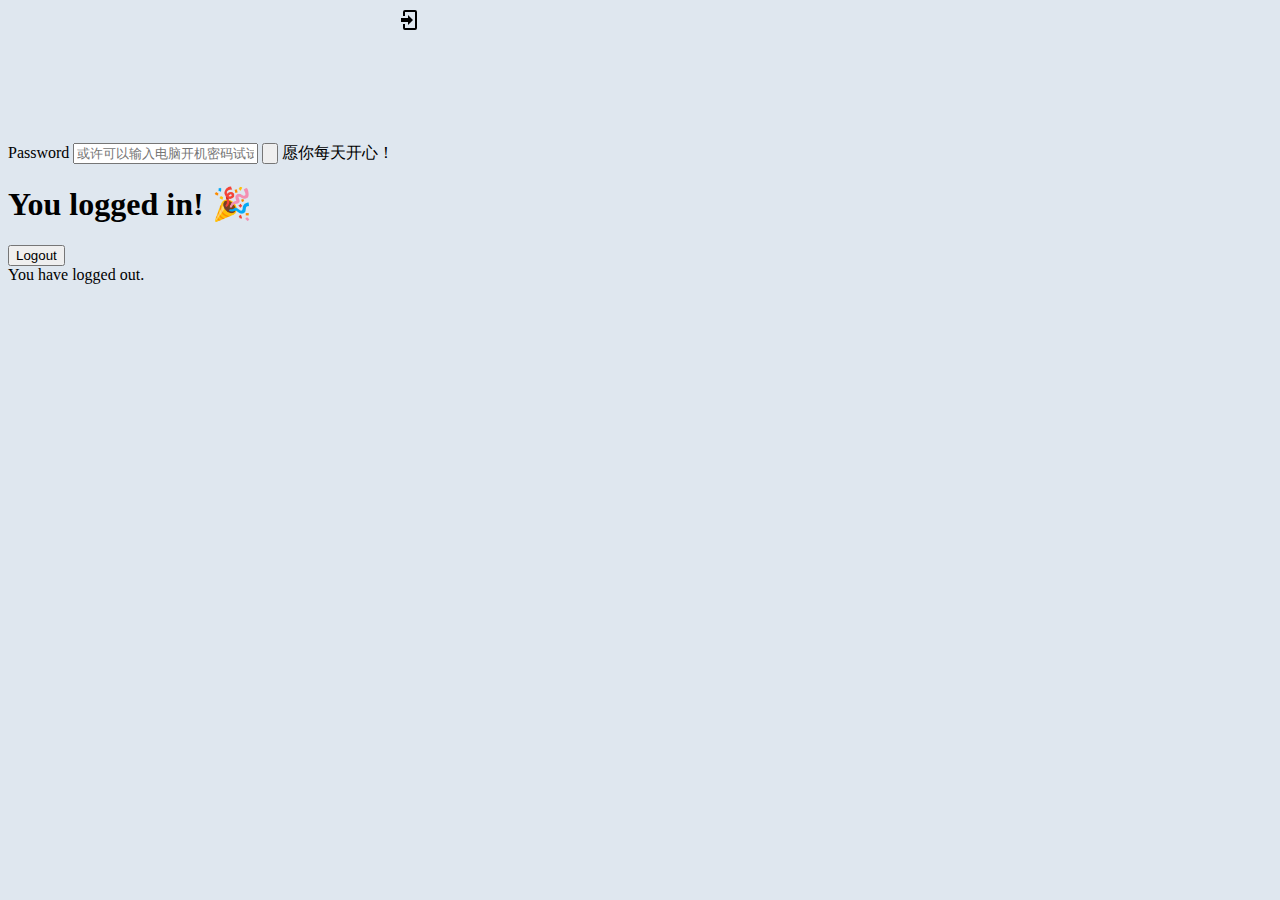
<file: index.html>
<!DOCTYPE html>
<html lang="zh">

<head>
    <meta charset="UTF-8">
    <link href="./favicon.svg" rel="icon">
    <title>😅🔒</title>
    <!-- <link rel="stylesheet" href="https://cdnjs.cloudflare.com/ajax/libs/normalize/5.0.0/normalize.min.css"> -->
    <link rel="stylesheet" href="https://cdn.bootcdn.net/ajax/libs/normalize/5.0.0/normalize.min.css">
    <link rel="stylesheet" href="./style.css">
    <meta name="viewport" content="width=device-width, initial-scale=1.0" />
    <script>
        var _hmt = _hmt || [];
        (function() {
            var hm = document.createElement("script");
            hm.src = "https://hm.baidu.com/hm.js?1229b98078cc02c561149976cefd6228";
            var s = document.getElementsByTagName("script")[0];
            s.parentNode.insertBefore(hm, s);
        })();
    </script>
</head>

<body>
    <!-- partial:index.partial.html -->
    <form onsubmit="return false;">
        <label for="password">Password</label>
        <input id="password" type="password" pattern="000717" placeholder="或许可以输入电脑开机密码试试？" required="" oninvalid="this.setCustomValidity('密码不对哦? 🤫')" onchange="try{setCustomValidity('')}catch(e){}" />
        <input id="login" type="button" onclick="location.href=('./blessing/index.html')" />
        <label class="login-button" for="login"><span>愿你每天开心！</span>
      <svg>
        <path
          d="M10,17V14H3V10H10V7L15,12L10,17M7,2H17A2,2 0 0,1 19,4V20A2,2 0 0,1 17,22H7A2,2 0 0,1 5,20V16H7V20H17V4H7V8H5V4A2,2 0 0,1 7,2Z">
        </path>
      </svg>
    </label>
        <div class="padlock">
            <div class="padlock__hook">
                <div class="padlock__hook-body"></div>
                <div class="padlock__hook-body"></div>
            </div>
            <div class="padlock__body">
                <div class="padlock__face">
                    <div class="padlock__eye padlock__eye--left"></div>
                    <div class="padlock__eye padlock__eye--right"></div>
                    <div class="padlock__mouth padlock__mouth--one"></div>
                    <div class="padlock__mouth padlock__mouth--two"></div>
                    <div class="padlock__mouth padlock__mouth--three"></div>
                </div>
            </div>
        </div>
        <div class="app">
            <h1>You logged in! 🎉</h1>
            <button class="logout-button" type="reset">Logout</button>
        </div><span class="logout-message">You have logged out.</span>
    </form>
    <!-- partial -->
    <script src="./script.js"></script>

</body>

</html>
</file>
<file: style.css>
body {
  background: #dfe7ef;
  font-family: "Bitter", serif;
}

* {
  box-sizing: border-box;
}

.icon {
  display: inline-block;
  width: 1em;
  height: 1em;
  stroke-width: 0;
  stroke: currentColor;
  fill: currentColor;
}

.wrapper {
  width: 100%;
  display: flex;
  align-items: center;
  justify-content: center;
  min-height: 100vh;
  background-size: cover;
}
@media screen and (max-width: 700px), (max-height: 500px) {
  .wrapper {
    flex-wrap: wrap;
    flex-direction: column;
  }
}

.player {
  background: #eef3f7;
  width: 410px;
  min-height: 480px;
  box-shadow: 0px 15px 35px -5px rgba(50, 88, 130, 0.32);
  border-radius: 15px;
  padding: 30px;
}
@media screen and (max-width: 576px), (max-height: 500px) {
  .player {
    width: 95%;
    padding: 20px;
    margin-top: 75px;
    min-height: initial;
    padding-bottom: 30px;
    max-width: 400px;
  }
}
.player__top {
  display: flex;
  align-items: flex-start;
  position: relative;
  z-index: 4;
}
@media screen and (max-width: 576px), (max-height: 500px) {
  .player__top {
    flex-wrap: wrap;
  }
}
.player-cover {
  width: 300px;
  height: 300px;
  margin-left: -70px;
  flex-shrink: 0;
  position: relative;
  z-index: 2;
  border-radius: 15px;
  z-index: 1;
}
@media screen and (max-width: 576px), (max-height: 500px) {
  .player-cover {
    margin-top: -70px;
    margin-bottom: 25px;
    width: 290px;
    height: 230px;
    margin-left: auto;
    margin-right: auto;
  }
}
.player-cover__item {
  background-repeat: no-repeat;
  background-position: center;
  background-size: cover;
  width: 100%;
  height: 100%;
  border-radius: 15px;
  position: absolute;
  left: 0;
  top: 0;
}
.player-cover__item:before {
  content: "";
  background: inherit;
  width: 100%;
  height: 100%;
  box-shadow: 0px 10px 40px 0px rgba(76, 70, 124, 0.5);
  display: block;
  z-index: 1;
  position: absolute;
  top: 30px;
  transform: scale(0.9);
  filter: blur(10px);
  opacity: 0.9;
  border-radius: 15px;
}
.player-cover__item:after {
  content: "";
  background: inherit;
  width: 100%;
  height: 100%;
  box-shadow: 0px 10px 40px 0px rgba(76, 70, 124, 0.5);
  display: block;
  z-index: 2;
  position: absolute;
  border-radius: 15px;
}
.player-cover__img {
  width: 100%;
  height: 100%;
  object-fit: cover;
  border-radius: 15px;
  box-shadow: 0px 10px 40px 0px rgba(76, 70, 124, 0.5);
  user-select: none;
  pointer-events: none;
}
.player-controls {
  flex: 1;
  padding-left: 20px;
  display: flex;
  flex-direction: column;
  align-items: center;
}
@media screen and (max-width: 576px), (max-height: 500px) {
  .player-controls {
    flex-direction: row;
    padding-left: 0;
    width: 100%;
    flex: unset;
  }
}
.player-controls__item {
  display: inline-flex;
  font-size: 30px;
  padding: 5px;
  margin-bottom: 10px;
  color: #acb8cc;
  cursor: pointer;
  width: 50px;
  height: 50px;
  align-items: center;
  justify-content: center;
  position: relative;
  transition: all 0.3s ease-in-out;
}
@media screen and (max-width: 576px), (max-height: 500px) {
  .player-controls__item {
    font-size: 26px;
    padding: 5px;
    margin-right: 10px;
    color: #acb8cc;
    cursor: pointer;
    width: 40px;
    height: 40px;
    margin-bottom: 0;
  }
}
.player-controls__item::before {
  content: "";
  position: absolute;
  width: 100%;
  height: 100%;
  border-radius: 50%;
  background: #fff;
  transform: scale(0.5);
  opacity: 0;
  box-shadow: 0px 5px 10px 0px rgba(76, 70, 124, 0.2);
  transition: all 0.3s ease-in-out;
  transition: all 0.4s cubic-bezier(0.35, 0.57, 0.13, 0.88);
}
@media screen and (min-width: 500px) {
  .player-controls__item:hover {
    color: #532ab9;
  }
  .player-controls__item:hover::before {
    opacity: 1;
    transform: scale(1.3);
  }
}
@media screen and (max-width: 576px), (max-height: 500px) {
  .player-controls__item:active {
    color: #532ab9;
  }
  .player-controls__item:active::before {
    opacity: 1;
    transform: scale(1.3);
  }
}
.player-controls__item .icon {
  position: relative;
  z-index: 2;
}
.player-controls__item.-xl {
  margin-bottom: 0;
  font-size: 95px;
  filter: drop-shadow(0 11px 6px rgba(172, 184, 204, 0.45));
  color: #fff;
  width: auto;
  height: auto;
  display: inline-flex;
}
@media screen and (max-width: 576px), (max-height: 500px) {
  .player-controls__item.-xl {
    margin-left: auto;
    font-size: 75px;
    margin-right: 0;
  }
}
.player-controls__item.-xl:before {
  display: none;
}
.player-controls__item.-favorite.active {
  color: red;
}

[v-cloak] {
  display: none;
}

[v-cloak] > * {
  display: none;
}

.progress {
  width: 100%;
  margin-top: -15px;
  user-select: none;
}
.progress__top {
  display: flex;
  align-items: flex-end;
  justify-content: space-between;
}
.progress__duration {
  color: #71829e;
  font-weight: 700;
  font-size: 20px;
  opacity: 0.5;
}
.progress__time {
  margin-top: 2px;
  color: #71829e;
  font-weight: 700;
  font-size: 16px;
  opacity: 0.7;
}

.progress__bar {
  height: 6px;
  width: 100%;
  cursor: pointer;
  background-color: #d0d8e6;
  display: inline-block;
  border-radius: 10px;
}

.progress__current {
  height: inherit;
  width: 0%;
  background-color: #a3b3ce;
  border-radius: 10px;
}

.album-info {
  color: #71829e;
  flex: 1;
  padding-right: 60px;
  user-select: none;
}
@media screen and (max-width: 576px), (max-height: 500px) {
  .album-info {
    padding-right: 30px;
  }
}
.album-info__name {
  font-size: 20px;
  font-weight: bold;
  margin-bottom: 12px;
  line-height: 1.3em;
}
@media screen and (max-width: 576px), (max-height: 500px) {
  .album-info__name {
    font-size: 18px;
    margin-bottom: 9px;
  }
}
.album-info__track {
  font-weight: 400;
  font-size: 20px;
  opacity: 0.7;
  line-height: 1.3em;
  min-height: 52px;
}
.album-info_blessing {
  font-weight: 400;
  font-size: 20px;
  opacity: 0.7;
  line-height: 1.3em;
  min-height: 52px;
  color: #71829e;
}
.album-info_author {
  /* font-weight: 400; */
  font-weight: bold;
  font-size: 20px;
  /* opacity: 0.7; */
  line-height: 1.3em;
  min-height: 52px;
  text-align: right;
  color: #71829e;
}
@media screen and (max-width: 576px), (max-height: 500px) {
  .album-info__track {
    font-size: 18px;
    min-height: 50px;
  }
}

.github-btn {
  position: absolute;
  right: 40px;
  bottom: 50px;
  text-decoration: none;
  padding: 15px 25px;
  border-radius: 4px;
  box-shadow: 0px 4px 30px -6px rgba(36, 52, 70, 0.65);
  background: #24292e;
  color: #fff;
  font-weight: bold;
  letter-spacing: 1px;
  font-size: 16px;
  transition: all 0.3s ease-in-out;
}
@media screen and (min-width: 500px) {
  .github-btn:hover {
    transform: scale(1.1);
    box-shadow: 0px 17px 20px -6px rgba(36, 52, 70, 0.36);
  }
}
@media screen and (max-width: 700px) {
  .github-btn {
    position: relative;
    bottom: auto;
    right: auto;
    margin-top: 20px;
  }
  .github-btn:active {
    transform: scale(1.1);
    box-shadow: 0px 17px 20px -6px rgba(36, 52, 70, 0.36);
  }
}

.scale-out-enter-active {
  transition: all 0.35s ease-in-out;
}

.scale-out-leave-active {
  transition: all 0.35s ease-in-out;
}

.scale-out-enter {
  transform: scale(0.55);
  pointer-events: none;
  opacity: 0;
}

.scale-out-leave-to {
  transform: scale(1.2);
  pointer-events: none;
  opacity: 0;
}

.scale-in-enter-active {
  transition: all 0.35s ease-in-out;
}

.scale-in-leave-active {
  transition: all 0.35s ease-in-out;
}

.scale-in-enter {
  transform: scale(1.2);
  pointer-events: none;
  opacity: 0;
}

.scale-in-leave-to {
  transform: scale(0.55);
  pointer-events: none;
  opacity: 0;
}

.fade-enter-active, .fade-leave-active {
  transition: opacity .5s;
}
.fade-enter, .fade-leave-to /* .fade-leave-active below version 2.1.8 */ {
  opacity: 0;
}
</file>
